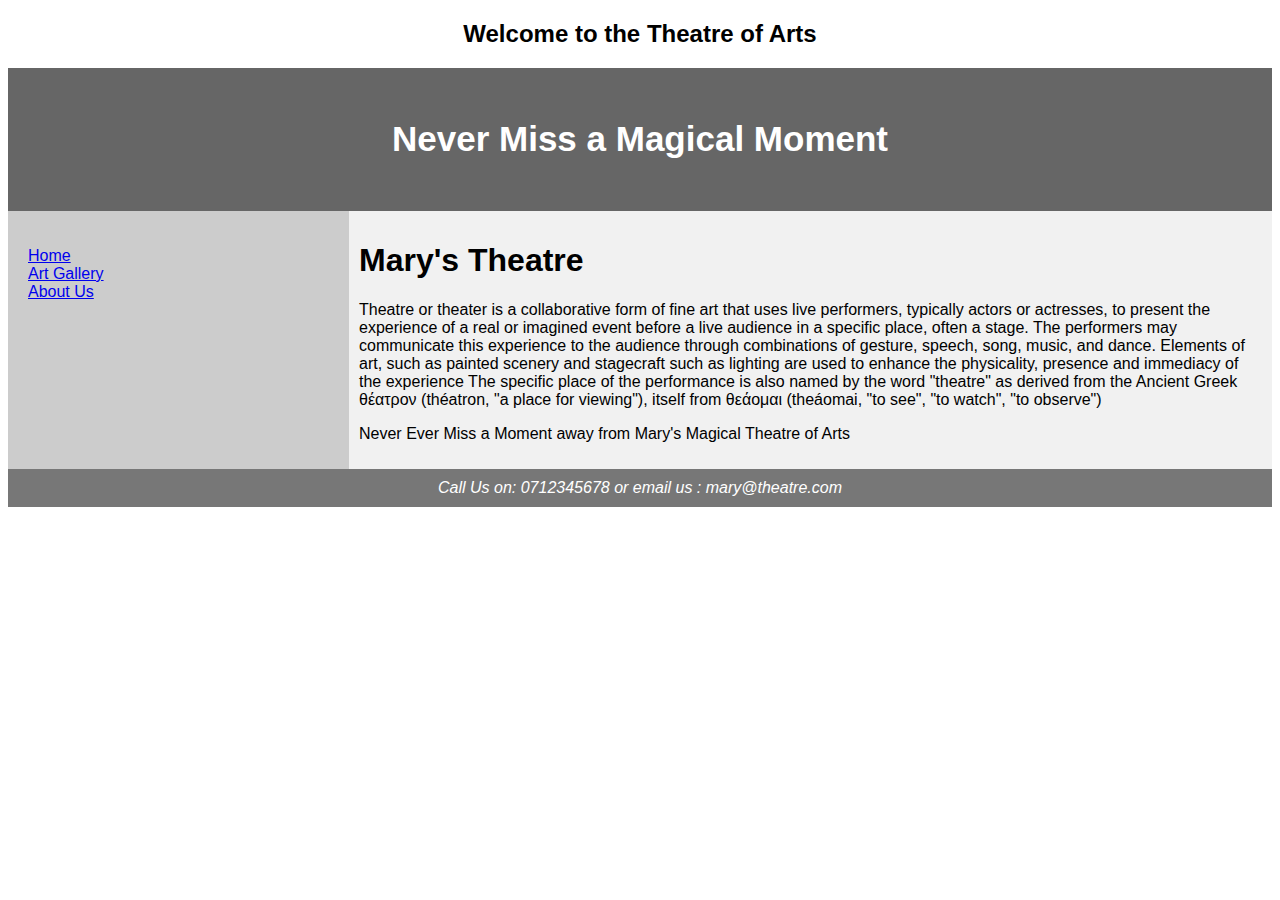
<file: index.html>
<!DOCTYPE html>
<html>
    <!--<meta name="viewport" content="width=device-width, initial-scale=1.0">-->
    <head>
        <link rel="stylesheet" href="mary-style.css">
        <title>Mary's Theatre</title>
    </head>
    <body > 
            <h2 style="text-align:center">Welcome to the Theatre of Arts</h2>                    
                    <header>
                      <h4>Never Miss a Magical Moment</h4>
                    </header>
                    
                    <section>
                      <nav>
                        <ul>
                          <li><a href="#">Home</a></li>
                          <li><a href="art_gallery.html">Art Gallery</a></li>
                          <li><a href="about_us.html">About Us</a></li>
                        </ul>
                      </nav>
                      
                      <article>
                        <h1>Mary's Theatre</h1>
                        <p>
                            Theatre or theater is a collaborative form of fine art that uses live performers, 
                            typically actors or actresses, to present the experience of a real or imagined event before a live audience in a specific place, often a stage. 
                            The performers may communicate this experience to the audience through combinations of gesture, speech, song, music, and dance. 
                            Elements of art, such as painted scenery and stagecraft such as lighting are used to enhance the physicality, presence and immediacy of the experience
                            The specific place of the performance is also named by the word "theatre" as derived 
                            from the Ancient Greek θέατρον (théatron, "a place for viewing"), itself from θεάομαι (theáomai, "to see", "to watch", "to observe")
                        </p>
                        <p>
                            Never Ever Miss a Moment away from Mary's Magical Theatre of Arts
                        </p>
                      </article>
                    </section>
                    
                    <footer>
                      <address>
                          Call Us on: 0712345678 or email us : mary@theatre.com
                      </address>
                    </footer>
    </body>
</html>
</file>
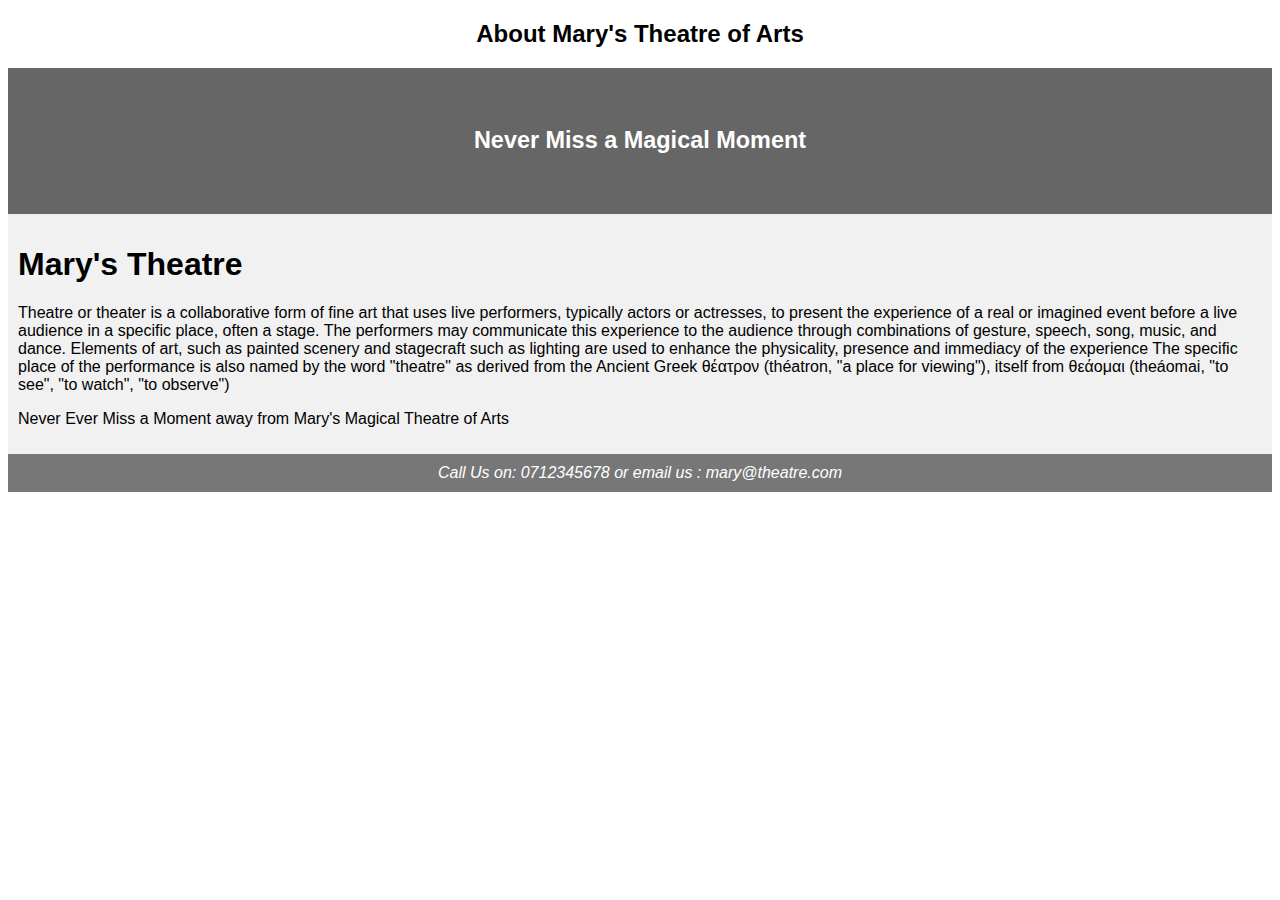
<file: about_us.html>
<!DOCTYPE html>
<html>
    <head>
        <link rel="stylesheet" href="mary-style.css">
        <title>Mary's Theatre</title>
    </head>
    <body> 
            <h2 style="text-align:center">About Mary's Theatre of Arts</h2>                    
                    <header>
                      <h6>Never Miss a Magical Moment</h6>
                    </header>

                      <article>
                        <h1>Mary's Theatre</h1>
                        <p>
                            Theatre or theater is a collaborative form of fine art that uses live performers, 
                            typically actors or actresses, to present the experience of a real or imagined event before a live audience in a specific place, often a stage. 
                            The performers may communicate this experience to the audience through combinations of gesture, speech, song, music, and dance. 
                            Elements of art, such as painted scenery and stagecraft such as lighting are used to enhance the physicality, presence and immediacy of the experience
                            The specific place of the performance is also named by the word "theatre" as derived 
                            from the Ancient Greek θέατρον (théatron, "a place for viewing"), itself from θεάομαι (theáomai, "to see", "to watch", "to observe")
                        </p>
                        <p>
                            Never Ever Miss a Moment away from Mary's Magical Theatre of Arts
                        </p>
                      </article>
                    </section>
                    
                    <footer>
                      <address>
                          Call Us on: 0712345678
                          or email us : mary@theatre.com 
                      </address>
                    </footer>
    </body>
</html>
</file>
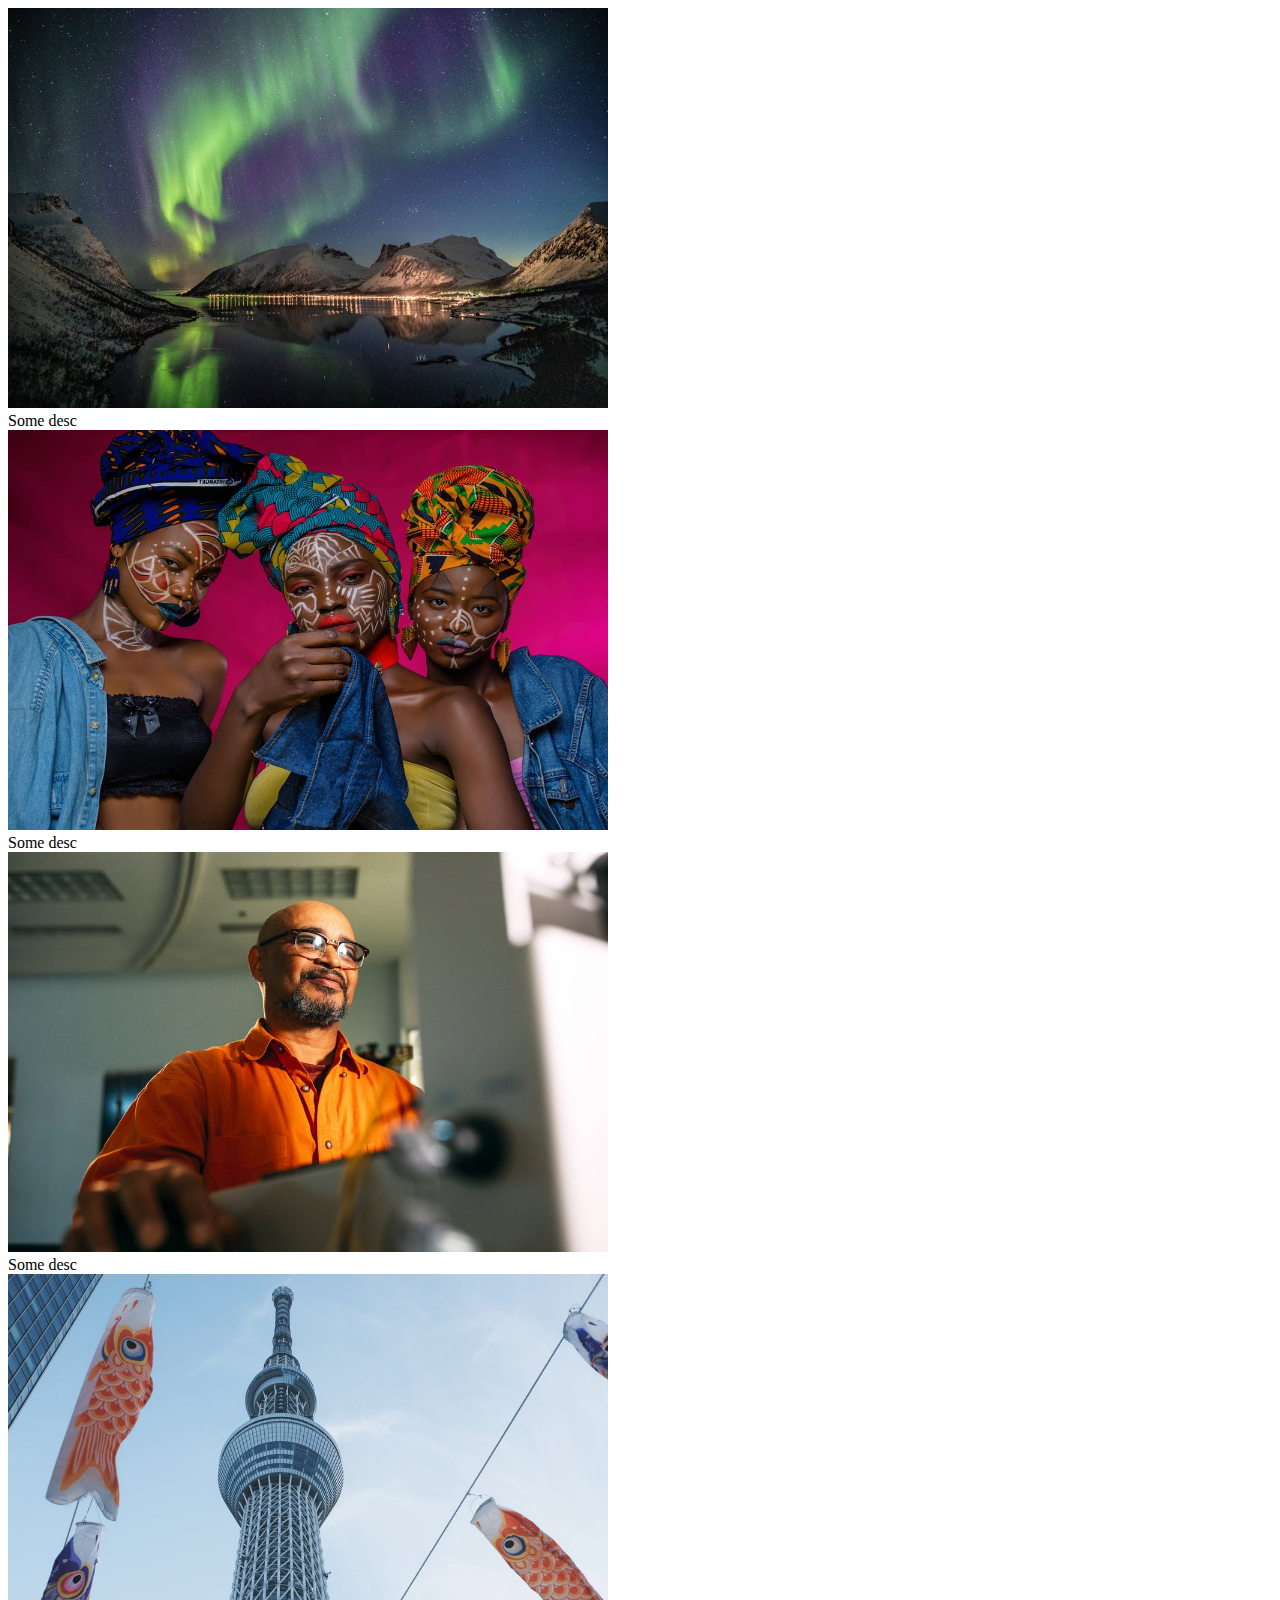
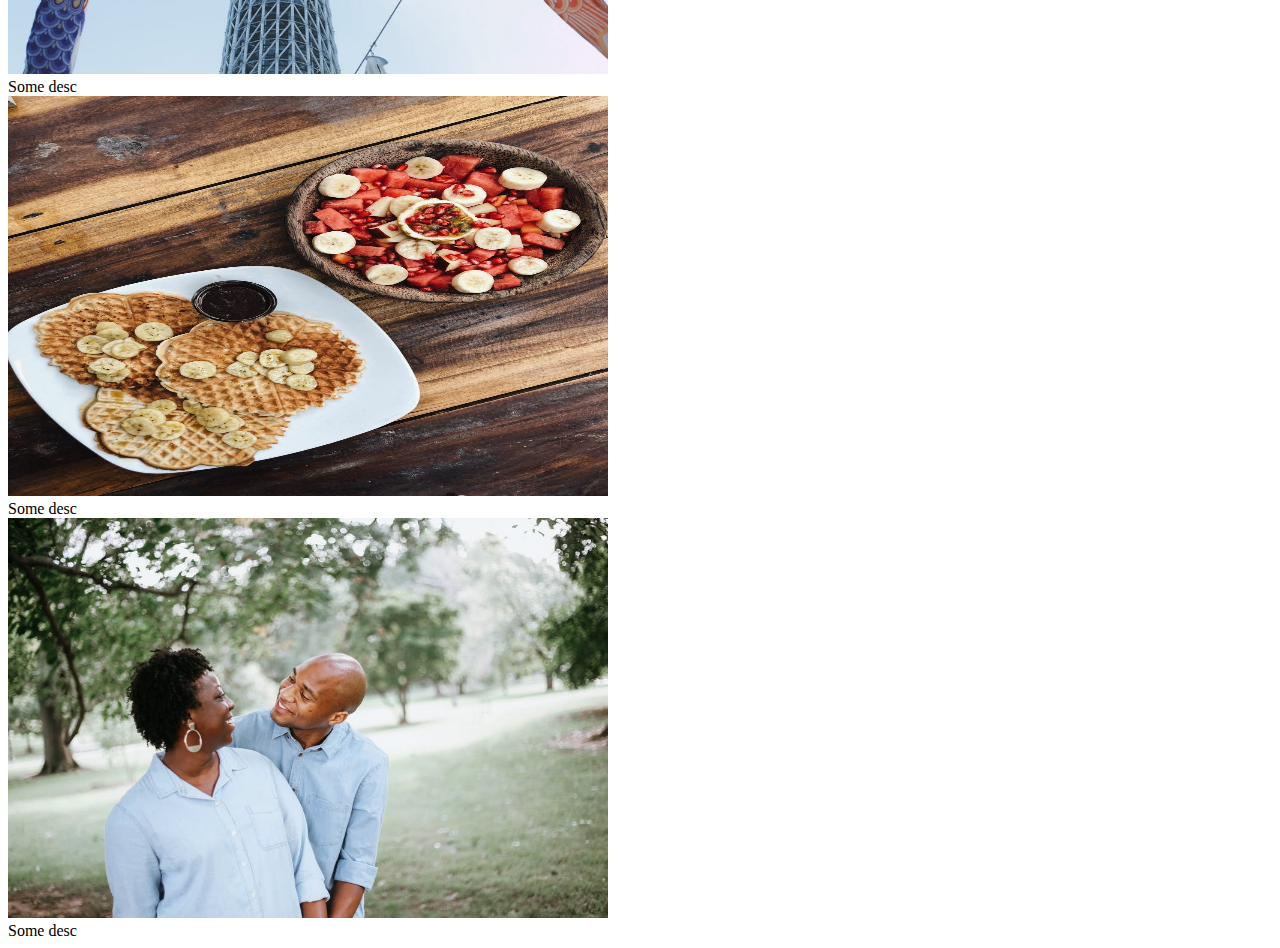
<file: art_gallery.html>
<!DOCTYPE html>
<html lang="en-US">

  <head>
      <link rel="stylesheet" href="styles.css">
    <title>Sample Website</title>
  </head>

  <body style="background-image:none" >

    <div class="responsive">
      <div class="gallery">
        <a href="images/pexels-photo-2113558.jpeg">
        <img src="images/pexels-photo-2113558.jpeg" alt="Auroa" width="600" height="400">
        </a>
      </div>
     <div class="desc">Some desc</div>
    </div>

    <div class="responsive">
        <div class="gallery">
          <a href="images/pexels-photo-2170386.jpeg">
          <img src="images/pexels-photo-2170386.jpeg" alt="B" width="600" height="400">
          </a>
        </div>
       <div class="desc">Some desc</div>
      </div>

      <div class="responsive">
          <div class="gallery">
            <a href="images/pexels-photo-2182974.jpeg">
            <img src="images/pexels-photo-2182974.jpeg" alt="B" width="600" height="400">
            </a>
          </div>
         <div class="desc">Some desc</div>
        </div>
        
        <div class="responsive">
            <div class="gallery">
              <a href="images/pexels-photo-2187430.jpeg">
              <img src="images/pexels-photo-2187430.jpeg" alt="B" width="600" height="400">
              </a>
            </div>
           <div class="desc">Some desc</div>
          </div>       

          <div class="responsive">
              <div class="gallery">
                <a href="images/pexels-photo-2228075.jpeg">
                <img src="images/pexels-photo-2228075.jpeg" alt="B" width="600" height="400">
                </a>
              </div>
             <div class="desc">Some desc</div>
            </div>

            <div class="responsive">
                <div class="gallery">
                  <a href="images/pexels-photo-2230015.jpeg">
                  <img src="images/pexels-photo-2230015.jpeg" alt="B" width="600" height="400">
                  </a>
                </div>
               <div class="desc">Some desc</div>
              </div> 
            
              <div class="clearfix"></div>

  </body>
  </html>
</file>
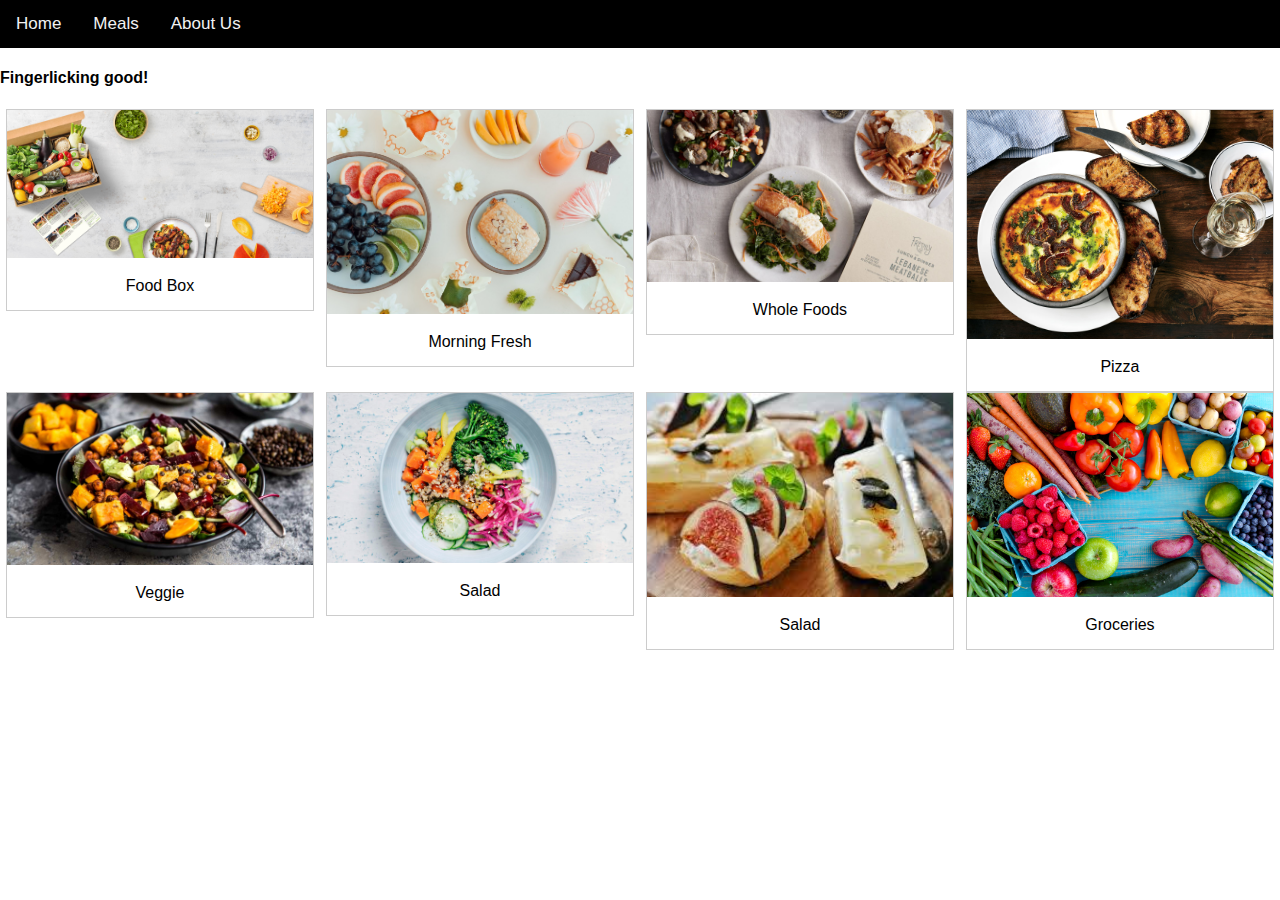
<file: meals.html>
<!DOCTYPE html>
<html lang="en">
<head>
    <link rel="stylesheet" href="meals.css">
    <meta charset="UTF-8">
    <meta name="viewport" content="width=device-width, initial-scale=1.0">
    <meta http-equiv="X-UA-Compatible" content="ie=edge">
    <title>Meals</title>
</head>
<body>
    <!--Start of Menu Bar-->
    <div class="topnav">
        <a href="home.html">Home</a>
         <a class="active" href="#">Meals</a>
        <a href="#about">About Us</a>
    </div>
    <!-- End of Menu Bar-->

    <h4>Fingerlicking good!</h4>

    <div class="responsive">
            <div class="gallery">
              <a target="_blank" href="images/food/foodbox.jpg">
                <img src="images/food/foodbox.jpg" alt="">
              </a>
              <div class="desc">Food Box</div>
            </div>
    </div>

    <div class="responsive">
            <div class="gallery">
              <a target="_blank" href="images/food/soft.jpg">
                <img src="images/food/soft.jpg" alt="">
              </a>
              <div class="desc">Morning Fresh</div>
            </div>
    </div>
    
    <div class="responsive">
            <div class="gallery">
              <a target="_blank" href="images/food/Freshly.jpg">
                <img src="images/food/Freshly.jpg" alt="">
              </a>
              <div class="desc">Whole Foods</div>
            </div>
    </div>   
    
    <div class="responsive">
            <div class="gallery">
              <a target="_blank" href="images/food/baked-sheeps-milk-ricotta-with-dried-persimmons-FT-RECIPE0319_0.jpg">
                <img src="images/food/baked-sheeps-milk-ricotta-with-dried-persimmons-FT-RECIPE0319_0.jpg" alt="">
              </a>
              <div class="desc">Pizza</div>
            </div>
    </div>

    <div class="responsive">
            <div class="gallery">
              <a target="_blank" href="images/food/foods-that-lower-cholesterol-1296x728-feature.jpg">
                <img src="images/food/foods-that-lower-cholesterol-1296x728-feature.jpg" alt="">
              </a>
              <div class="desc">Veggie</div>
            </div>
    </div>

    <div class="responsive">
            <div class="gallery">
              <a target="_blank" href="images/food/gettyimages-923883332.jpg">
                <img src="images/food/gettyimages-923883332.jpg" alt="">
              </a>
              <div class="desc">Salad</div>
            </div>
    </div>

    <div class="responsive">
            <div class="gallery">
              <a target="_blank" href="images/food/images.jpg">
                <img src="images/food/images.jpg" alt="">
              </a>
              <div class="desc">Salad</div>
            </div>
    </div>

    <div class="responsive">
            <div class="gallery">
              <a target="_blank" href="images/food/plantbased-diet.jpg">
                <img src="images/food/plantbased-diet.jpg" alt="">
              </a>
              <div class="desc">Groceries</div>
            </div>
    </div>

</body>
</html>
</file>
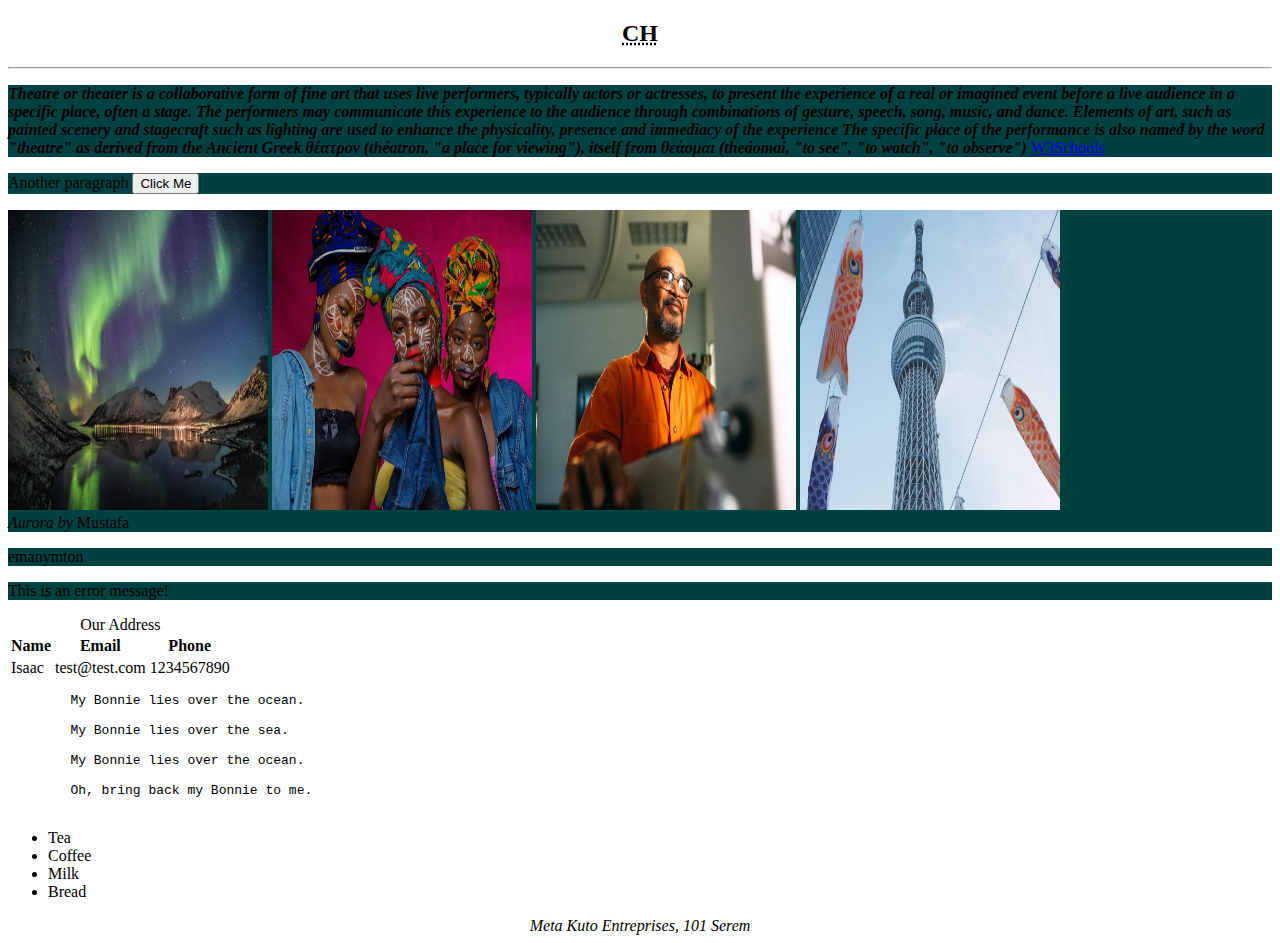
<file: never-mind.html>
<!DOCTYPE html>
<html lang="en-US">

  <head>
      <link rel="stylesheet" href="styles.css">
    <title>Sample Website</title>
  </head>

  <body>
    <h2 style="text-align:center;"> <abbr title="Centered Heading">CH</abbr></h2>
    <hr>
    <p id="p01">
      <b><em>
          Theatre or theater is a collaborative form of fine art that uses live performers, 
          typically actors or actresses, to present the experience of a real or imagined event before a live audience in a specific place, often a stage. 
          The performers may communicate this experience to the audience through combinations of gesture, speech, song, music, and dance. 
          Elements of art, such as painted scenery and stagecraft such as lighting are used to enhance the physicality, presence and immediacy of the experience
          The specific place of the performance is also named by the word "theatre" as derived 
          from the Ancient Greek θέατρον (théatron, "a place for viewing"), itself from θεάομαι (theáomai, "to see", "to watch", "to observe")
      </em></b>
      <a href="https://www.w3schools.com">W3Schools</a>
    </p>
    <p>
      Another paragraph 
      <a href="https://www.w3schools.com" target="_blank"><button>Click Me</button></a>
    </p>
    <p>
      <img src="images/pexels-photo-2113558.jpeg" style="width:260px;height:300px;" alt="Aurora">
      <img src="images/pexels-photo-2170386.jpeg" style="width:260px;height:300px;" alt="African">
      <img src="images/pexels-photo-2182974.jpeg" style="width:260px;height:300px;" alt="Tena">
      <img src="images/pexels-photo-2187430.jpeg" style="width:260px;height:300px;" alt="Tenaa"><br>
      <cite>Aurora by </cite>Mustafa
    </p>
    <p title="I'm a tool tip"> 
      <bdo dir="rtl">notmyname </bdo>
    </p>
    <p class="error"> 
      This is an error message!
    </p>
    <table border-collapse="1px"; >
      <caption>Our Address</caption>
      <tr>
        <th>Name</th><th>Email</th><th>Phone</th>
      </tr>
      <tr>
        <td>Isaac</td><td>test@test.com</td><td>1234567890</td>
      </tr>
      
    </table>

    <!--This is just some wierd comment in the middle of nowhere-->

    <pre>
        My Bonnie lies over the ocean. 
      
        My Bonnie lies over the sea. 
      
        My Bonnie lies over the ocean. 
      
        Oh, bring back my Bonnie to me.
    </pre>

    <ul>
      <li>Tea</li>
      <li>Coffee</li>
      <li>Milk</li>
      <li>Bread</li>
    </ul>

  <address style="text-align:center">
  Meta Kuto Entreprises, 101 Serem
  </address>
</body>

</html>
</file>
<file: mary-style.css>
html {
  scroll-behavior: smooth;
}

body {
  font-family: Arial, Helvetica, sans-serif;
  background-size: auto;
}

/* Style the header */
header {
  background-color: #666;
  padding: 5px;
  text-align: center;
  font-size: 35px;
  color: white;
}

/* Container for flexboxes */
section {
  display: -webkit-flex;
  display: flex;
}

/* Style the navigation menu */
nav {
  -webkit-flex: 1;
  -ms-flex: 1;
  flex: 1;
  background: #ccc;
  padding: 20px;
}

/* Style the list inside the menu */
nav ul {
  list-style-type: none;
  padding: 0;
}

/* Style the content */
article {
  -webkit-flex: 3;
  -ms-flex: 3;
  flex: 3;
  background-color: #f1f1f1;
  padding: 10px;
}

/* Style the footer */
footer {
  background-color: #777;
  padding: 10px;
  text-align: center;
  color: white;
}

div.gallery {
  border: 1px solid #ccc;
}

div.gallery:hover {
  border: 1px solid #777;
}

div.gallery img {
  width: 100%;
  height: auto;
}

div.desc {
  padding: 15px;
  text-align: center;
}

* {
  box-sizing: border-box;
}

.responsive {
  padding: 0 6px;
  float: left;
  width: 24.99999%;
}

@media only screen and (max-width: 700px) {
  .responsive {
    width: 49.99999%;
    margin: 6px 0;
  }
}

@media only screen and (max-width: 500px) {
  .responsive {
    width: 100%;
  }
}

.clearfix:after {
  content: "";
  display: table;
  clear: both;
}
</file>
<file: styles.css>
body p {
  color: black;
  background-color: #004141; }

/*# sourceMappingURL=styles.css.map */
</file>
<file: meals.css>
body {
  margin: 0;
  font-family: Arial, Helvetica, sans-serif;
  background: none;
  background-repeat: no-repeat;
  background-size: cover;
  font-size: 16px; }

.topnav {
  overflow: hidden;
  background-color: black; }
  .topnav a {
    float: left;
    color: #f2f2f2;
    text-align: center;
    padding: 14px 16px;
    text-decoration: none;
    font-size: 17px; }
    .topnav a :hover {
      background-color: #ddd;
      color: black; }
    .topnav a :active {
      background-color: #4CAF50;
      color: white; }

div.gallery {
  border: 1px solid #ccc; }

div.gallery:hover {
  border: 1px solid #777; }

div.gallery img {
  width: 100%;
  height: auto; }

div.desc {
  padding: 15px;
  text-align: center; }

* {
  box-sizing: border-box; }

.responsive {
  padding: 0 6px;
  float: left;
  width: 24.99999%; }

@media only screen and (max-width: 700px) {
  .responsive {
    width: 49.99999%;
    margin: 6px 0; } }
/*
  @media only screen and (max-width: 500px) {
    .responsive {
      width: 100%;
        }
    }
*/
.clearfix:after {
  content: "";
  display: table;
  clear: both; }

/*# sourceMappingURL=meals.css.map */
</file>
